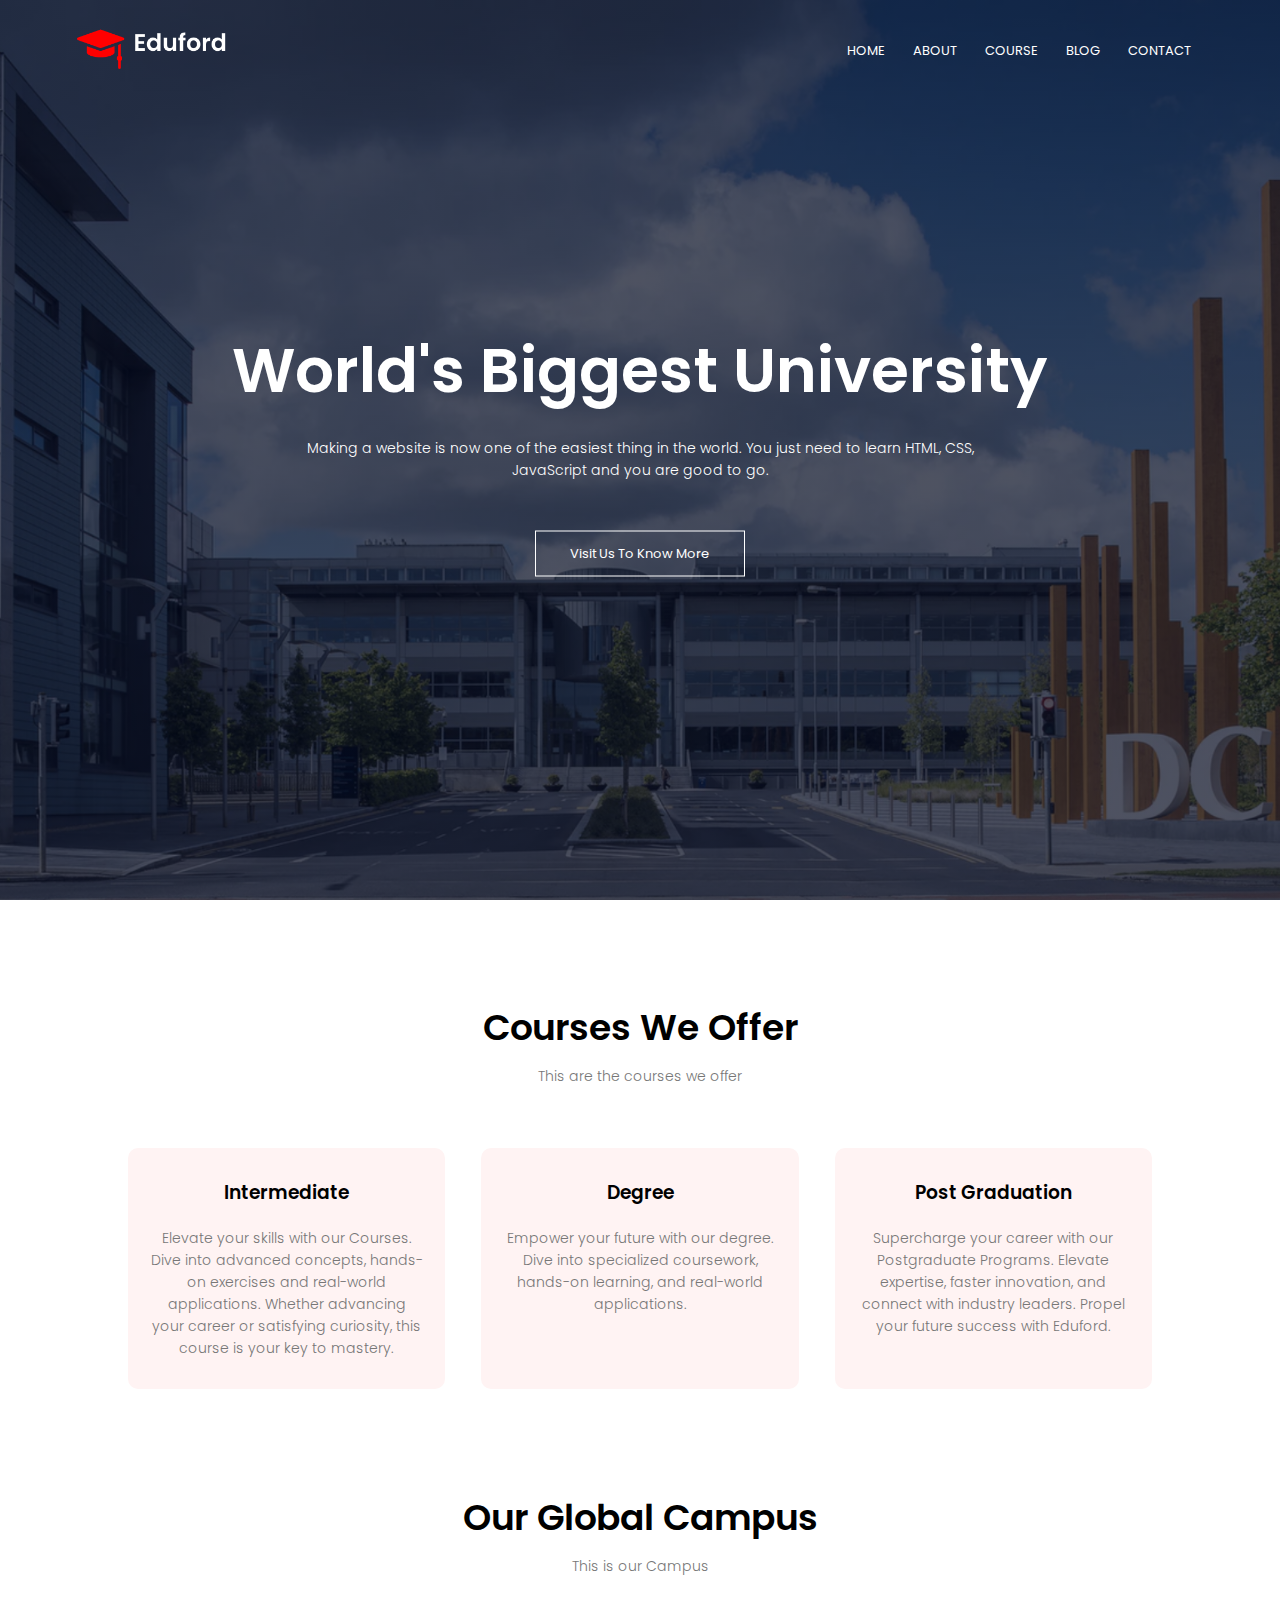
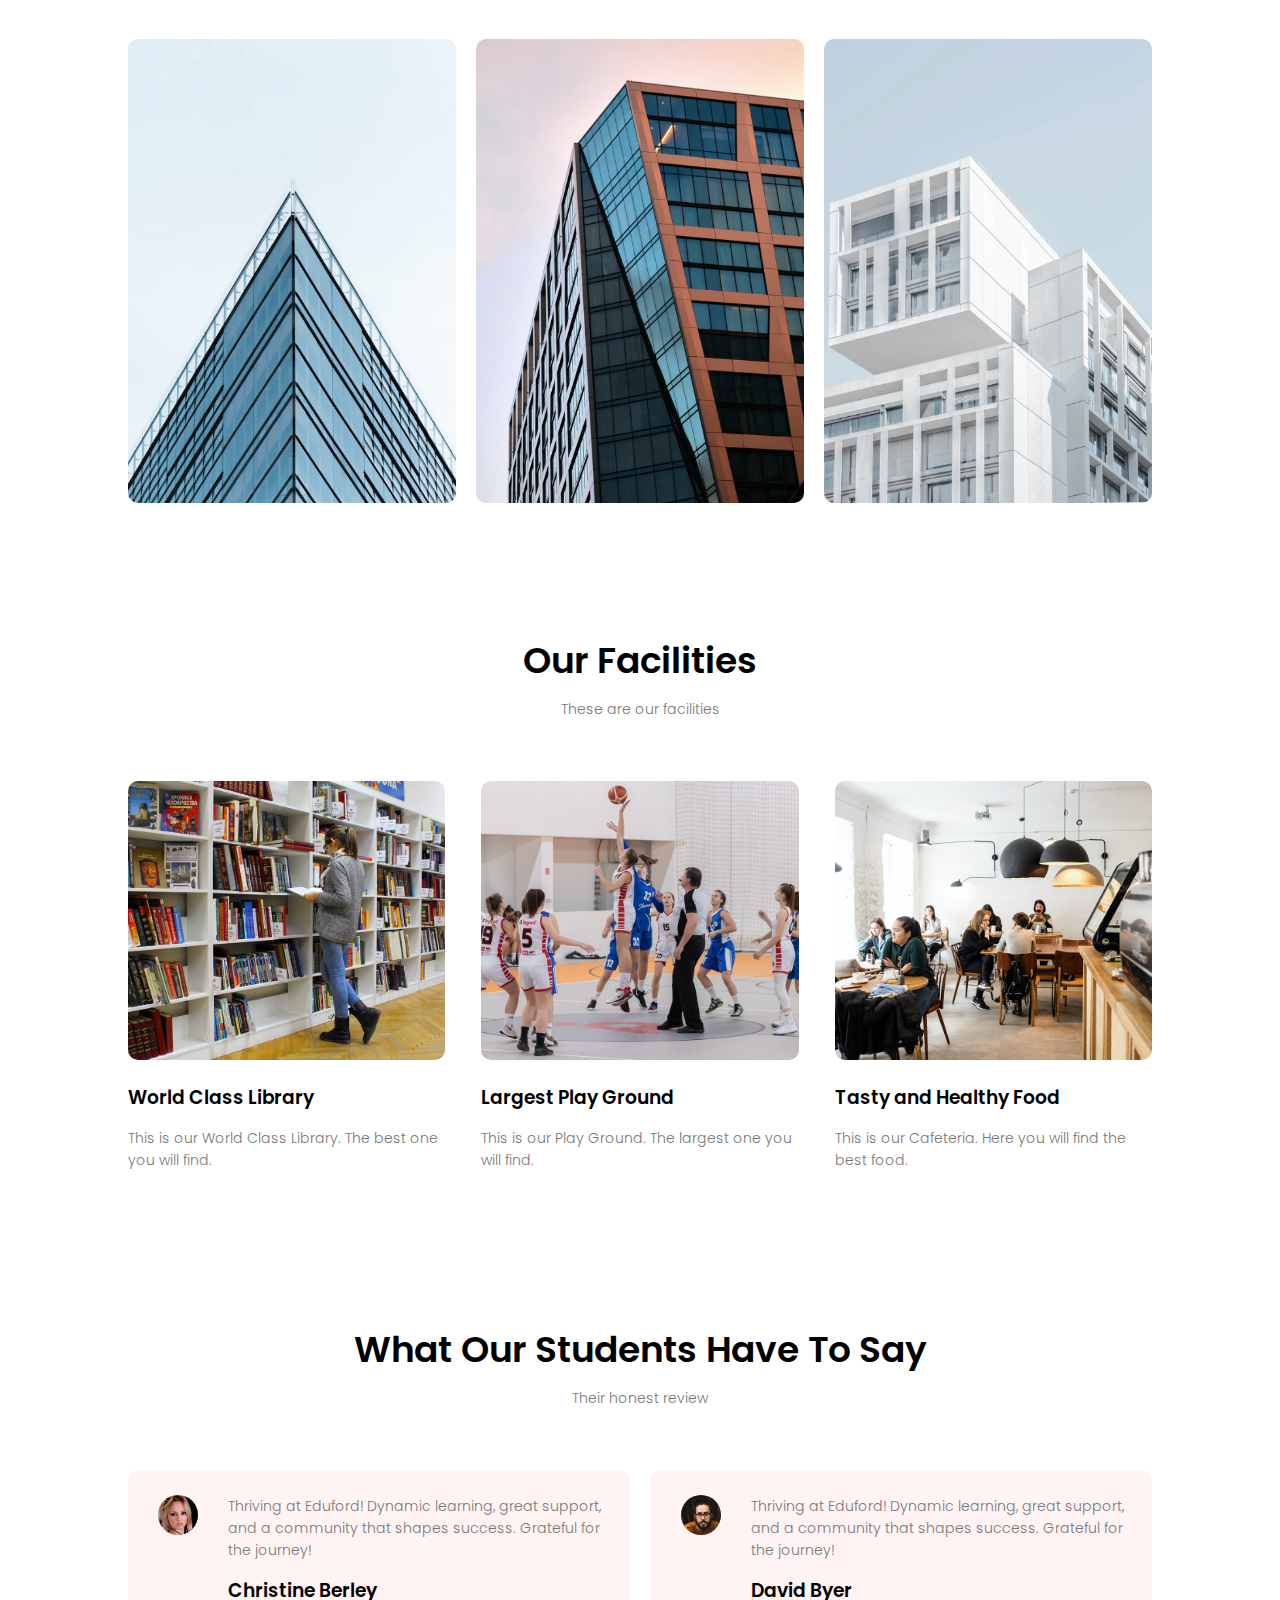
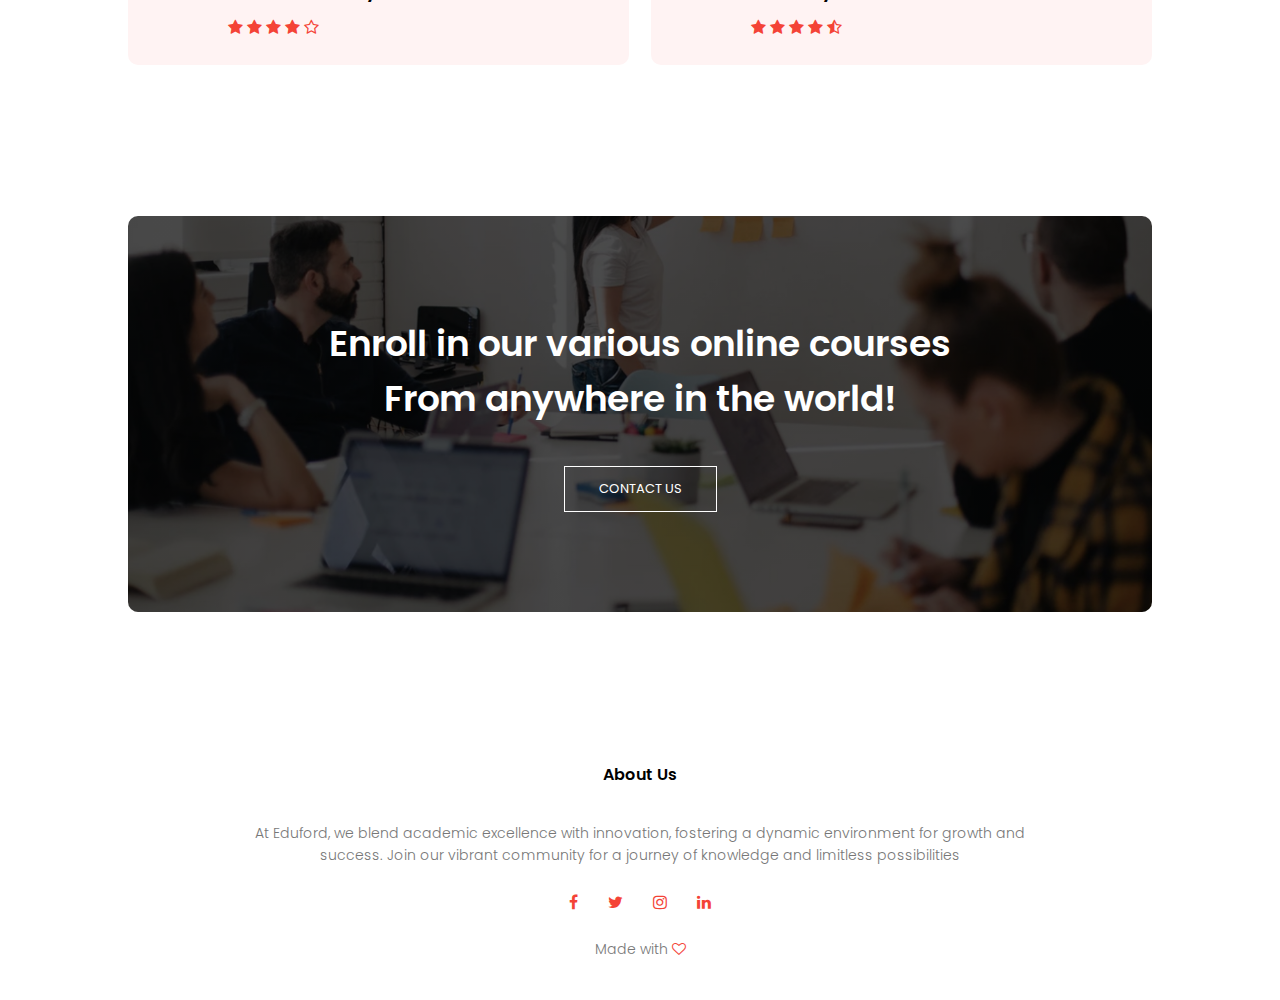
<file: index.html>
<!DOCTYPE html>
<html lang="en">

<head>
    <meta name="viewport" content="width=device-width, initial-scale=1.0">
    <title>University Website Design</title>
    <link rel="stylesheet" href="style.css">
    <link rel="preconnect" href="https://fonts.googleapis.com">
    <link rel="preconnect" href="https://fonts.gstatic.com" crossorigin>
    <link href="https://fonts.googleapis.com/css2?family=Poppins:wght@100;200;300;400;600;700&display=swap"
        rel="stylesheet">
    <link rel="stylesheet" href="https://stackpath.bootstrapcdn.com/font-awesome/4.7.0/css/font-awesome.min.css">
</head>

<body>
    <section class="header">
        <nav>
            <a href="index.html"> <img src="images/logo.png"></a>
            <div class="nav-links" id="navLinks">
                <i class="fa fa-times" onclick="hideMenu()"></i>
                <ul>
                    <li><a href="index.html">HOME</a></li>
                    <li><a href="about.html">ABOUT</a></li>
                    <li><a href="course.html">COURSE</a></li>
                    <li><a href="blog.html">BLOG</a></li>
                    <li><a href="contact.html">CONTACT</a></li>
                </ul>
            </div>
            <i class="fa fa-bars" onclick="showMenu()"></i>
        </nav>
        <div class="text-box">
            <h1>World's Biggest University</h1>
            <p>Making a website is now one of the easiest thing in the world. You just need to learn HTML, CSS,<br>
                JavaScript and you are good to go.</p>
            <a href="" class="hero-btn">Visit Us To Know More</a>
        </div>

    </section>

    <!-------------Courses--------->

    <section class="course">
        <h1>Courses We Offer</h1>
        <p>This are the courses we offer</p>
        <div class="row">
            <div class="course-col">
                <h3>Intermediate</h3>
                <p>Elevate your skills with our Courses. Dive into advanced concepts, hands-on exercises and real-world
                    applications. Whether advancing your career or satisfying curiosity, this course is your key to
                    mastery.</p>
            </div>
            <div class="course-col">
                <h3>Degree</h3>
                <p>Empower your future with our degree. Dive into specialized coursework, hands-on learning, and
                    real-world applications.</p>
            </div>
            <div class="course-col">
                <h3>Post Graduation</h3>
                <p>Supercharge your career with our Postgraduate Programs. Elevate expertise, faster innovation, and
                    connect with industry leaders. Propel your future success with Eduford.</p>
            </div>
        </div>
    </section>

    <!-- Campus -->

    <section class="campus">
        <h1>Our Global Campus</h1>
        <p>This is our Campus</p>

        <div class="row">
            <div class="campus-col">
                <img src="images/london.png">
                <div class="layer">
                    <h3>LONDON</h3>
                </div>
            </div>
            <div class="campus-col">
                <img src="images/newyork.png">
                <div class="layer">
                    <h3>NEW YORK</h3>
                </div>
            </div>
            <div class="campus-col">
                <img src="images/washington.png">
                <div class="layer">
                    <h3>WASHINGTON</h3>
                </div>
            </div>
        </div>
    </section>

    <!-- Facilities -->

    <section class="facilities">
        <h1>Our Facilities</h1>
        <p>These are our facilities</p>

        <div class="row">
            <div class="facilities-col">
                <img src="images/library.png">
                <h3>World Class Library</h3>
                <p>This is our World Class Library. The best one you will find.</p>
            </div>
            <div class="facilities-col">
                <img src="images/basketball.png">
                <h3>Largest Play Ground</h3>
                <p>This is our Play Ground. The largest one you will find.</p>
            </div>
            <div class="facilities-col">
                <img src="images/cafeteria.png">
                <h3>Tasty and Healthy Food</h3>
                <p>This is our Cafeteria. Here you will find the best food.</p>
            </div>
        </div>
    </section>

    <!-- Testimonials -->

    <section class="testimonials">
        <h1>What Our Students Have To Say</h1>
        <p>Their honest review</p>

        <div class="row">
            <div class="testimonial-col">
                <img src="images/user1.jpg">
                <div>
                    <p>Thriving at Eduford! Dynamic learning, great support, and a community that shapes success.
                        Grateful for the journey!</p>
                    <h3>Christine Berley</h3>
                    <i class="fa fa-star"></i>
                    <i class="fa fa-star"></i>
                    <i class="fa fa-star"></i>
                    <i class="fa fa-star"></i>
                    <i class="fa fa-star-o"></i>
                </div>
            </div>
            <div class="testimonial-col">
                <img src="images/user2.jpg">
                <div>
                    <p>Thriving at Eduford! Dynamic learning, great support, and a community that shapes success.
                        Grateful for the journey!</p>
                    <h3>David Byer</h3>
                    <i class="fa fa-star"></i>
                    <i class="fa fa-star"></i>
                    <i class="fa fa-star"></i>
                    <i class="fa fa-star"></i>
                    <i class="fa fa-star-half-o"></i>
                </div>
            </div>
        </div>
    </section>

    <!-- Call to Action -->

    <section class="cta">
        <h1>Enroll in our various online courses<br>From anywhere in the world!</h1>
        <a href="contact.html" class="hero-btn">CONTACT US</a>
    </section>

    <!-- Footer -->

    <section class="footer">
        <h4>About Us</h4>
        <p>At Eduford, we blend academic excellence with innovation, fostering a dynamic environment for growth
            and<br>success. Join our vibrant community for a journey of knowledge and limitless possibilities</p>
        <div class="icons">
            <i class="fa fa-facebook"></i>
            <i class="fa fa-twitter"></i>
            <i class="fa fa-instagram"></i>
            <i class="fa fa-linkedin"></i>
        </div>
        <p>Made with <i class="fa fa-heart-o"></i></p>
    </section>



    <!-----------JavaScript for Toggle Menu------------->
    <script>
        var navLinks = document.getElementById("navLinks");

        function showMenu() {
            navLinks.style.right = "0";
        }
        function hideMenu() {
            navLinks.style.right = "-200px";
        }
    </script>

</body>

</html>
</file>
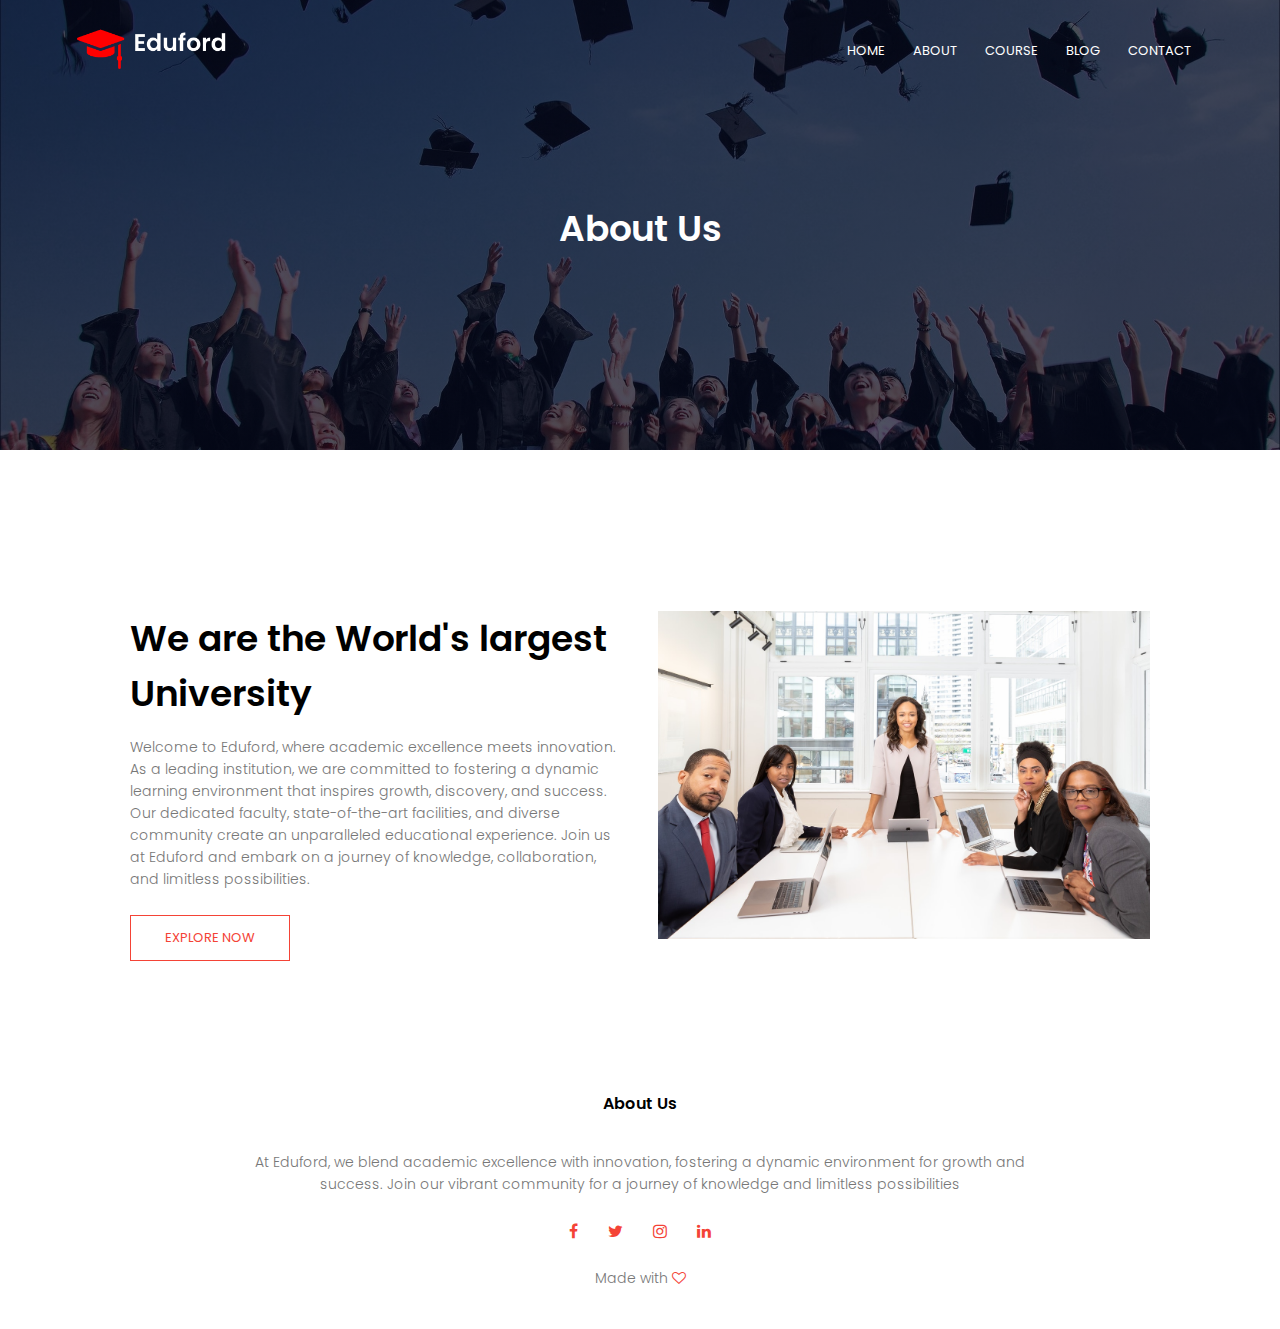
<file: about.html>
<!DOCTYPE html>
<html lang="en">

<head>
    <meta name="viewport" content="width=device-width, initial-scale=1.0">
    <title>University Website Design</title>
    <link rel="stylesheet" href="style.css">
    <link rel="preconnect" href="https://fonts.googleapis.com">
    <link rel="preconnect" href="https://fonts.gstatic.com" crossorigin>
    <link href="https://fonts.googleapis.com/css2?family=Poppins:wght@100;200;300;400;600;700&display=swap"
        rel="stylesheet">
    <link rel="stylesheet" href="https://stackpath.bootstrapcdn.com/font-awesome/4.7.0/css/font-awesome.min.css">
</head>

<body>
    <section class="sub-header">
        <nav>
            <a href="index.html"> <img src="images/logo.png"></a>
            <div class="nav-links" id="navLinks">
                <i class="fa fa-times" onclick="hideMenu()"></i>
                <ul>
                    <li><a href="index.html">HOME</a></li>
                    <li><a href="about.html">ABOUT</a></li>
                    <li><a href="course.html">COURSE</a></li>
                    <li><a href="blog.html">BLOG</a></li>
                    <li><a href="contact.html">CONTACT</a></li>
                </ul>
            </div>
            <i class="fa fa-bars" onclick="showMenu()"></i>
        </nav>
        <h1>About Us</h1>

    </section>
    <!-- About us content -->
    <section class="about-us">
        <div class="row">
            <div class="about-col">
                <h1>We are the World's largest University</h1>
                <p>Welcome to Eduford, where academic excellence meets innovation. As a leading institution, we are
                    committed to fostering a dynamic learning environment that inspires growth, discovery, and success.
                    Our dedicated faculty, state-of-the-art facilities, and diverse community create an unparalleled
                    educational experience. Join us at Eduford and embark on a journey of knowledge, collaboration, and
                    limitless possibilities.</p>
                <a href="" class="hero-btn red-btn">EXPLORE NOW</a>
            </div>
            <div class="about-col">
                <img src="images/about.jpg">
            </div>
        </div>
    </section>


    <!-- Footer -->

    <section class="footer">
        <h4>About Us</h4>
        <p>At Eduford, we blend academic excellence with innovation, fostering a dynamic environment for growth
            and<br>success. Join our vibrant community for a journey of knowledge and limitless possibilities</p>
        <div class="icons">
            <i class="fa fa-facebook"></i>
            <i class="fa fa-twitter"></i>
            <i class="fa fa-instagram"></i>
            <i class="fa fa-linkedin"></i>
        </div>
        <p>Made with <i class="fa fa-heart-o"></i></p>
    </section>



    <!-----------JavaScript for Toggle Menu------------->
    <script>
        var navLinks = document.getElementById("navLinks");

        function showMenu() {
            navLinks.style.right = "0";
        }
        function hideMenu() {
            navLinks.style.right = "-200px";
        }
    </script>

</body>

</html>
</file>
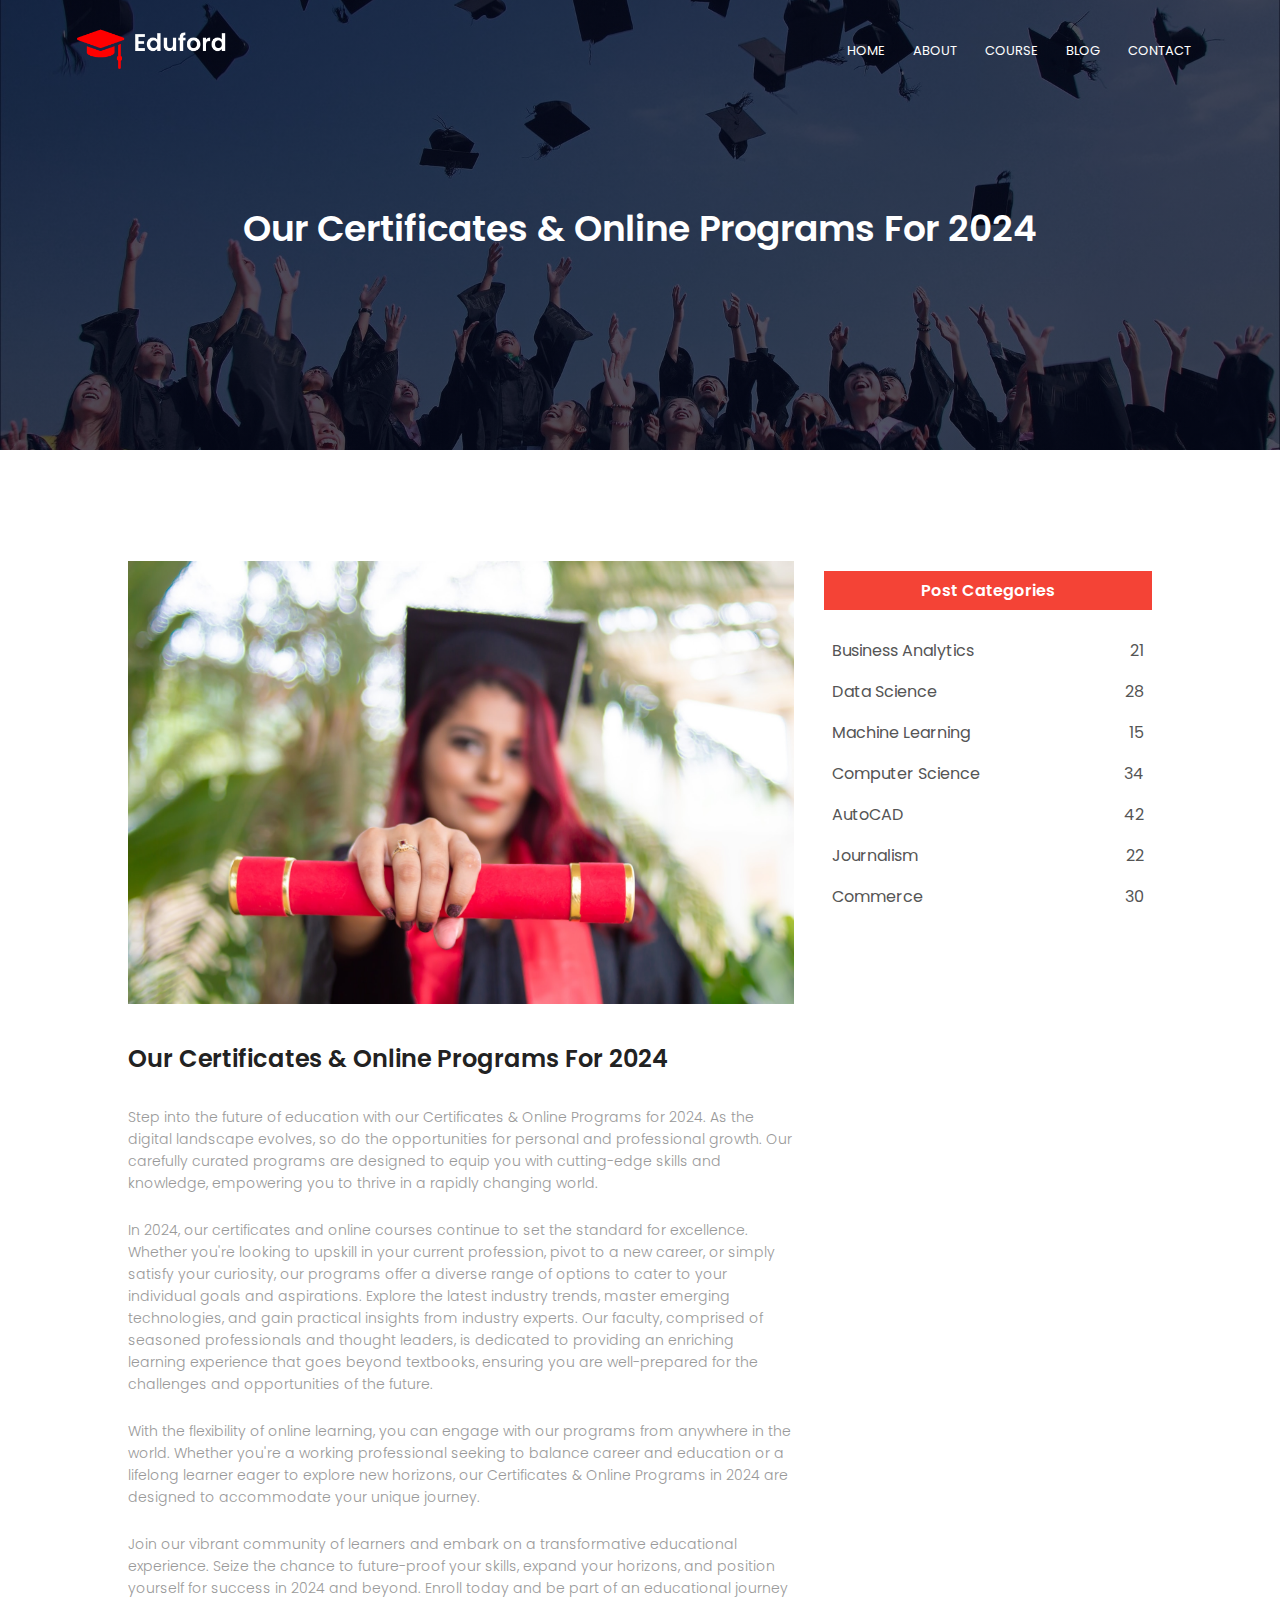
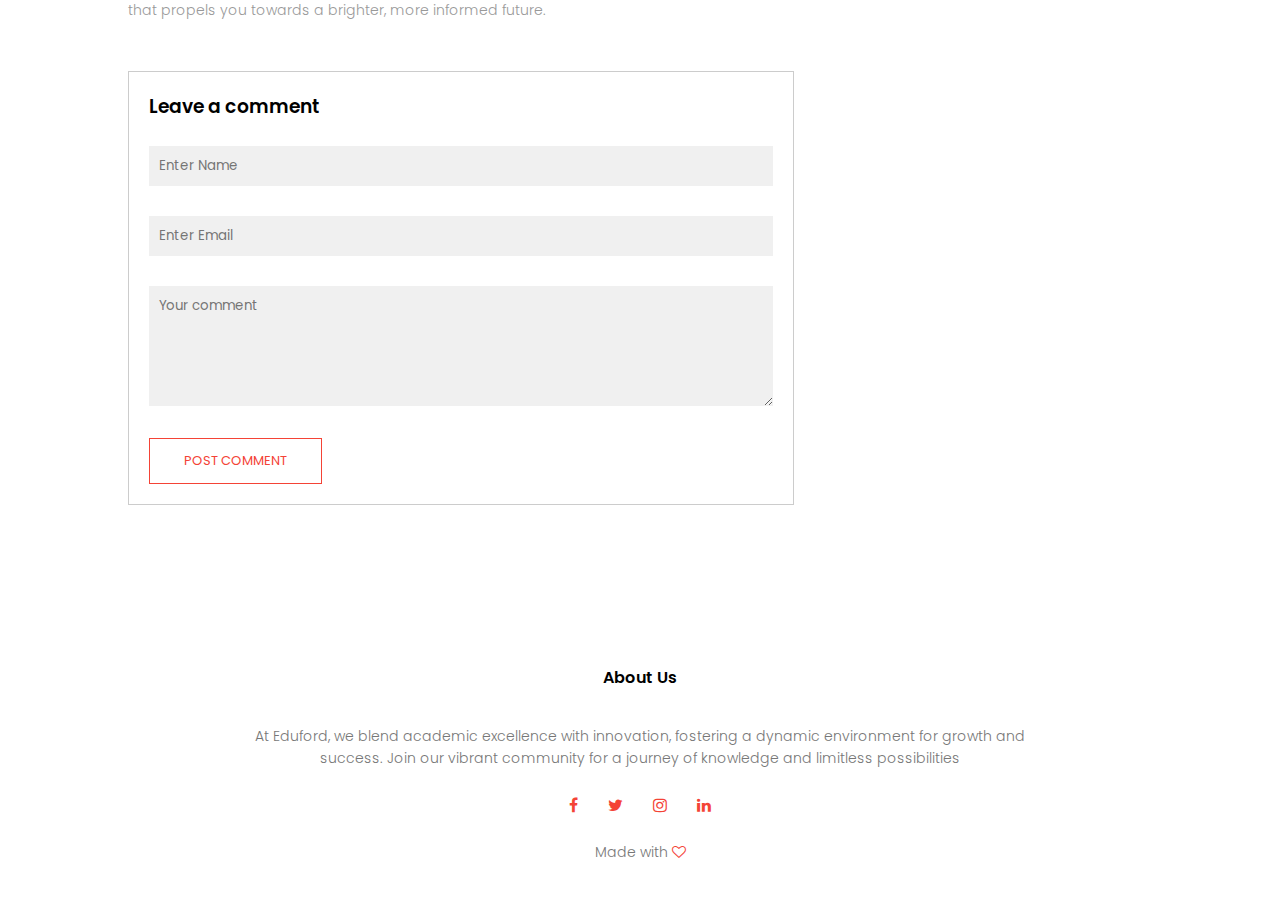
<file: blog.html>
<!DOCTYPE html>
<html lang="en">

<head>
    <meta name="viewport" content="width=device-width, initial-scale=1.0">
    <title>University Website Design</title>
    <link rel="stylesheet" href="style.css">
    <link rel="preconnect" href="https://fonts.googleapis.com">
    <link rel="preconnect" href="https://fonts.gstatic.com" crossorigin>
    <link href="https://fonts.googleapis.com/css2?family=Poppins:wght@100;200;300;400;600;700&display=swap"
        rel="stylesheet">
    <link rel="stylesheet" href="https://stackpath.bootstrapcdn.com/font-awesome/4.7.0/css/font-awesome.min.css">
</head>

<body>
    <section class="sub-header">
        <nav>
            <a href="index.html"> <img src="images/logo.png"></a>
            <div class="nav-links" id="navLinks">
                <i class="fa fa-times" onclick="hideMenu()"></i>
                <ul>
                    <li><a href="index.html">HOME</a></li>
                    <li><a href="about.html">ABOUT</a></li>
                    <li><a href="course.html">COURSE</a></li>
                    <li><a href="blog.html">BLOG</a></li>
                    <li><a href="contact.html">CONTACT</a></li>
                </ul>
            </div>
            <i class="fa fa-bars" onclick="showMenu()"></i>
        </nav>
        <h1>Our Certificates & Online Programs For 2024</h1>

    </section>

    <!-- blog page content -->

    <section class="blog-content">
        <div class="row">
            <div class="blog-left">
                <img src="images/certificate.jpg">
                <h2>Our Certificates & Online Programs For 2024</h2>
                <p>Step into the future of education with our Certificates & Online Programs for 2024. As the digital
                    landscape evolves, so do the opportunities for personal and professional growth. Our carefully
                    curated programs are designed to equip you with cutting-edge skills and knowledge, empowering you to
                    thrive in a rapidly changing world.</p>
                <br>
                <p>In 2024, our certificates and online courses continue to set the standard for excellence. Whether
                    you're looking to upskill in your current profession, pivot to a new career, or simply satisfy your
                    curiosity, our programs offer a diverse range of options to cater to your individual goals and
                    aspirations. Explore the latest industry trends, master emerging technologies, and gain practical
                    insights from industry experts. Our faculty, comprised of seasoned professionals and thought
                    leaders, is dedicated to providing an enriching learning experience that goes beyond textbooks,
                    ensuring you are well-prepared for the challenges and opportunities of the future.</p>
                <br>
                <p>With the flexibility of online learning, you can engage with our programs from anywhere in the world.
                    Whether you're a working professional seeking to balance career and education or a lifelong learner
                    eager to explore new horizons, our Certificates & Online Programs in 2024 are designed to
                    accommodate your unique journey.</p>
                <br>
                <p>Join our vibrant community of learners and embark on a transformative educational experience. Seize
                    the chance to future-proof your skills, expand your horizons, and position yourself for success in
                    2024 and beyond. Enroll today and be part of an educational journey that propels you towards a
                    brighter, more informed future.</p>

                <div class="comment-box">
                    <h3>Leave a comment</h3>
                    <form class="comment-form">
                        <input type="text" placeholder="Enter Name">
                        <input type="email" placeholder="Enter Email">
                        <textarea rows="5" placeholder="Your comment"></textarea>
                        <button type="submit" class="hero-btn red-btn">POST COMMENT</button>
                    </form>
                </div>
            </div>
            <div class="blog-right">
                <h3>Post Categories</h3>
                <div>
                    <span>Business Analytics</span>
                    <span>21</span>
                </div>
                <div>
                    <span>Data Science</span>
                    <span>28</span>
                </div>
                <div>
                    <span>Machine Learning</span>
                    <span>15</span>
                </div>
                <div>
                    <span>Computer Science</span>
                    <span>34</span>
                </div>
                <div>
                    <span>AutoCAD</span>
                    <span>42</span>
                </div>
                <div>
                    <span>Journalism</span>
                    <span>22</span>
                </div>
                <div>
                    <span>Commerce</span>
                    <span>30</span>
                </div>
            </div>
        </div>
    </section>


    <!-- Footer -->

    <section class="footer">
        <h4>About Us</h4>
        <p>At Eduford, we blend academic excellence with innovation, fostering a dynamic environment for growth
            and<br>success. Join our vibrant community for a journey of knowledge and limitless possibilities</p>
        <div class="icons">
            <i class="fa fa-facebook"></i>
            <i class="fa fa-twitter"></i>
            <i class="fa fa-instagram"></i>
            <i class="fa fa-linkedin"></i>
        </div>
        <p>Made with <i class="fa fa-heart-o"></i></p>
    </section>



    <!-----------JavaScript for Toggle Menu------------->
    <script>
        var navLinks = document.getElementById("navLinks");

        function showMenu() {
            navLinks.style.right = "0";
        }
        function hideMenu() {
            navLinks.style.right = "-200px";
        }
    </script>

</body>

</html>
</file>
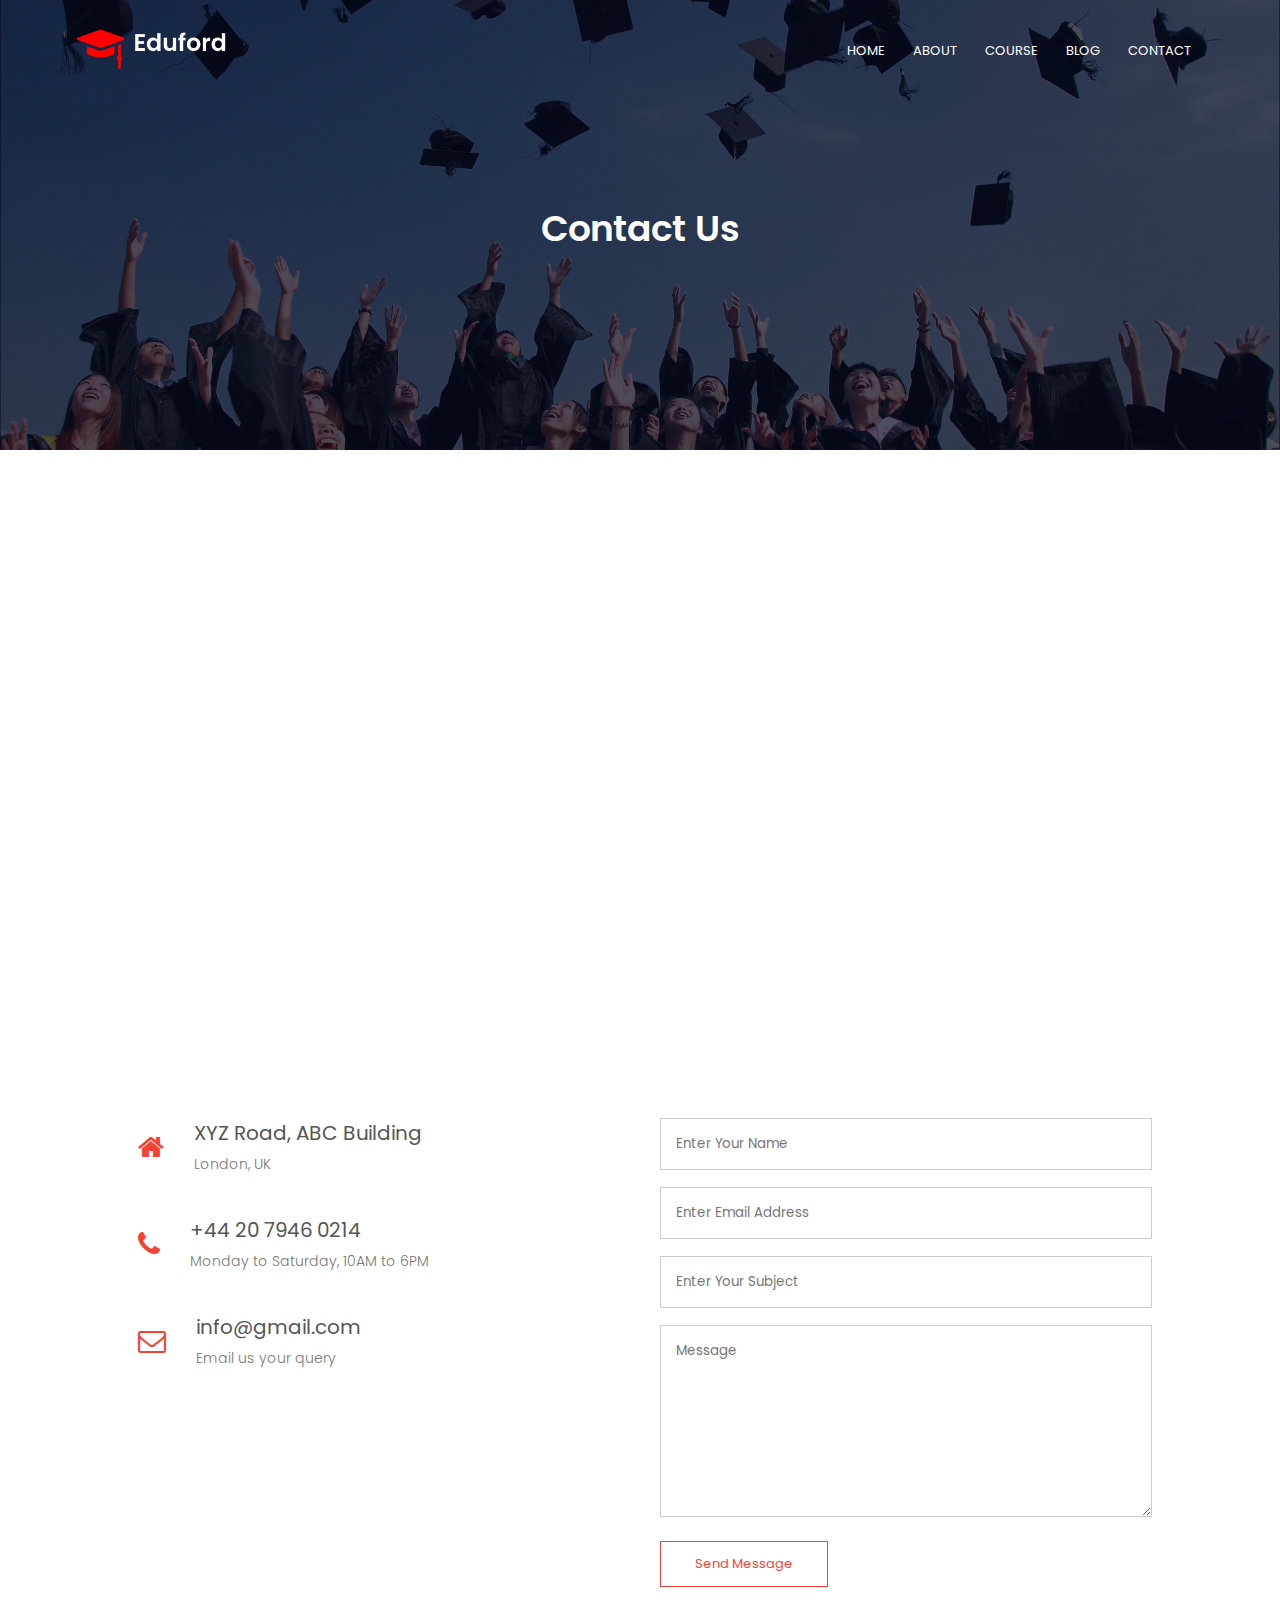
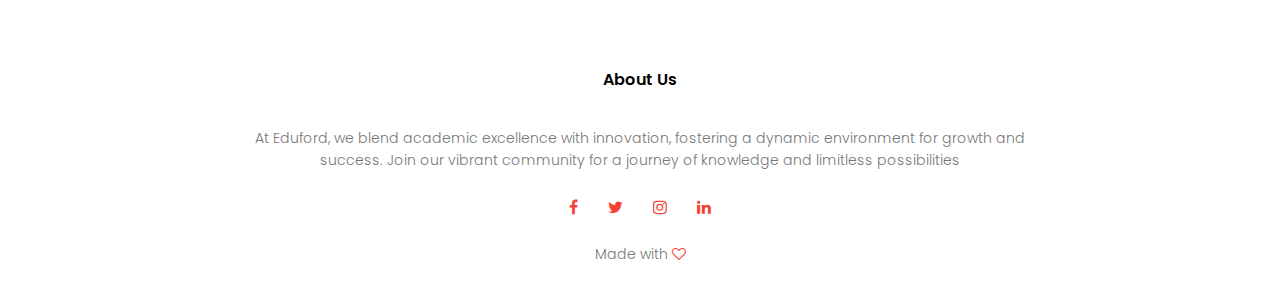
<file: contact.html>
<!DOCTYPE html>
<html lang="en">

<head>
    <meta name="viewport" content="width=device-width, initial-scale=1.0">
    <title>University Website Design</title>
    <link rel="stylesheet" href="style.css">
    <link rel="preconnect" href="https://fonts.googleapis.com">
    <link rel="preconnect" href="https://fonts.gstatic.com" crossorigin>
    <link href="https://fonts.googleapis.com/css2?family=Poppins:wght@100;200;300;400;600;700&display=swap"
        rel="stylesheet">
    <link rel="stylesheet" href="https://stackpath.bootstrapcdn.com/font-awesome/4.7.0/css/font-awesome.min.css">
</head>

<body>
    <section class="sub-header">
        <nav>
            <a href="index.html"> <img src="images/logo.png"></a>
            <div class="nav-links" id="navLinks">
                <i class="fa fa-times" onclick="hideMenu()"></i>
                <ul>
                    <li><a href="index.html">HOME</a></li>
                    <li><a href="about.html">ABOUT</a></li>
                    <li><a href="course.html">COURSE</a></li>
                    <li><a href="blog.html">BLOG</a></li>
                    <li><a href="contact.html">CONTACT</a></li>
                </ul>
            </div>
            <i class="fa fa-bars" onclick="showMenu()"></i>
        </nav>
        <h1>Contact Us</h1>

    </section>

    <!-- contact us -->
    <section class="location">
        <iframe
            src="https://www.google.com/maps/embed?pb=!1m18!1m12!1m3!1d6161.3652957198765!2d-0.10594040073825299!3d51.50150440251161!2m3!1f0!2f0!3f0!3m2!1i1024!2i768!4f13.1!3m3!1m2!1s0x47d8a00baf21de75%3A0x52963a5addd52a99!2sLondon%2C%20UK!5e0!3m2!1sen!2sro!4v1706889430445!5m2!1sen!2sro"
            width="600" height="450" style="border:0;" allowfullscreen="" loading="lazy"
            referrerpolicy="no-referrer-when-downgrade"></iframe>
    </section>

    <section class="contact-us">
        <div class="row">
            <div class="contact-col">
                <div>
                    <i class="fa fa-home"></i>
                    <span>
                        <h5>XYZ Road, ABC Building</h5>
                        <p>London, UK</p>
                    </span>
                </div>
                <div>
                    <i class="fa fa-phone"></i>
                    <span>
                        <h5>+44 20 7946 0214</h5>
                        <p>Monday to Saturday, 10AM to 6PM</p>
                    </span>
                </div>
                <div>
                    <i class="fa fa-envelope-o"></i>
                    <span>
                        <h5>info@gmail.com</h5>
                        <p>Email us your query</p>
                    </span>
                </div>
            </div>
            <div class="contact-col">
                <form action="">
                    <input type="text" placeholder="Enter Your Name" required>
                    <input type="email" placeholder="Enter Email Address" required>
                    <input type="text" placeholder="Enter Your Subject" required>
                    <textarea rows="8" placeholder="Message" required></textarea>
                    <button type="submit" class="hero-btn red-btn">Send Message</button>

                </form>
            </div>
        </div>
    </section>

    <!-- Footer -->

    <section class="footer">
        <h4>About Us</h4>
        <p>At Eduford, we blend academic excellence with innovation, fostering a dynamic environment for growth
            and<br>success. Join our vibrant community for a journey of knowledge and limitless possibilities</p>
        <div class="icons">
            <i class="fa fa-facebook"></i>
            <i class="fa fa-twitter"></i>
            <i class="fa fa-instagram"></i>
            <i class="fa fa-linkedin"></i>
        </div>
        <p>Made with <i class="fa fa-heart-o"></i></p>
    </section>






    <!-----------JavaScript for Toggle Menu------------->
    <script>
        var navLinks = document.getElementById("navLinks");

        function showMenu() {
            navLinks.style.right = "0";
        }
        function hideMenu() {
            navLinks.style.right = "-200px";
        }
    </script>

</body>

</html>
</file>
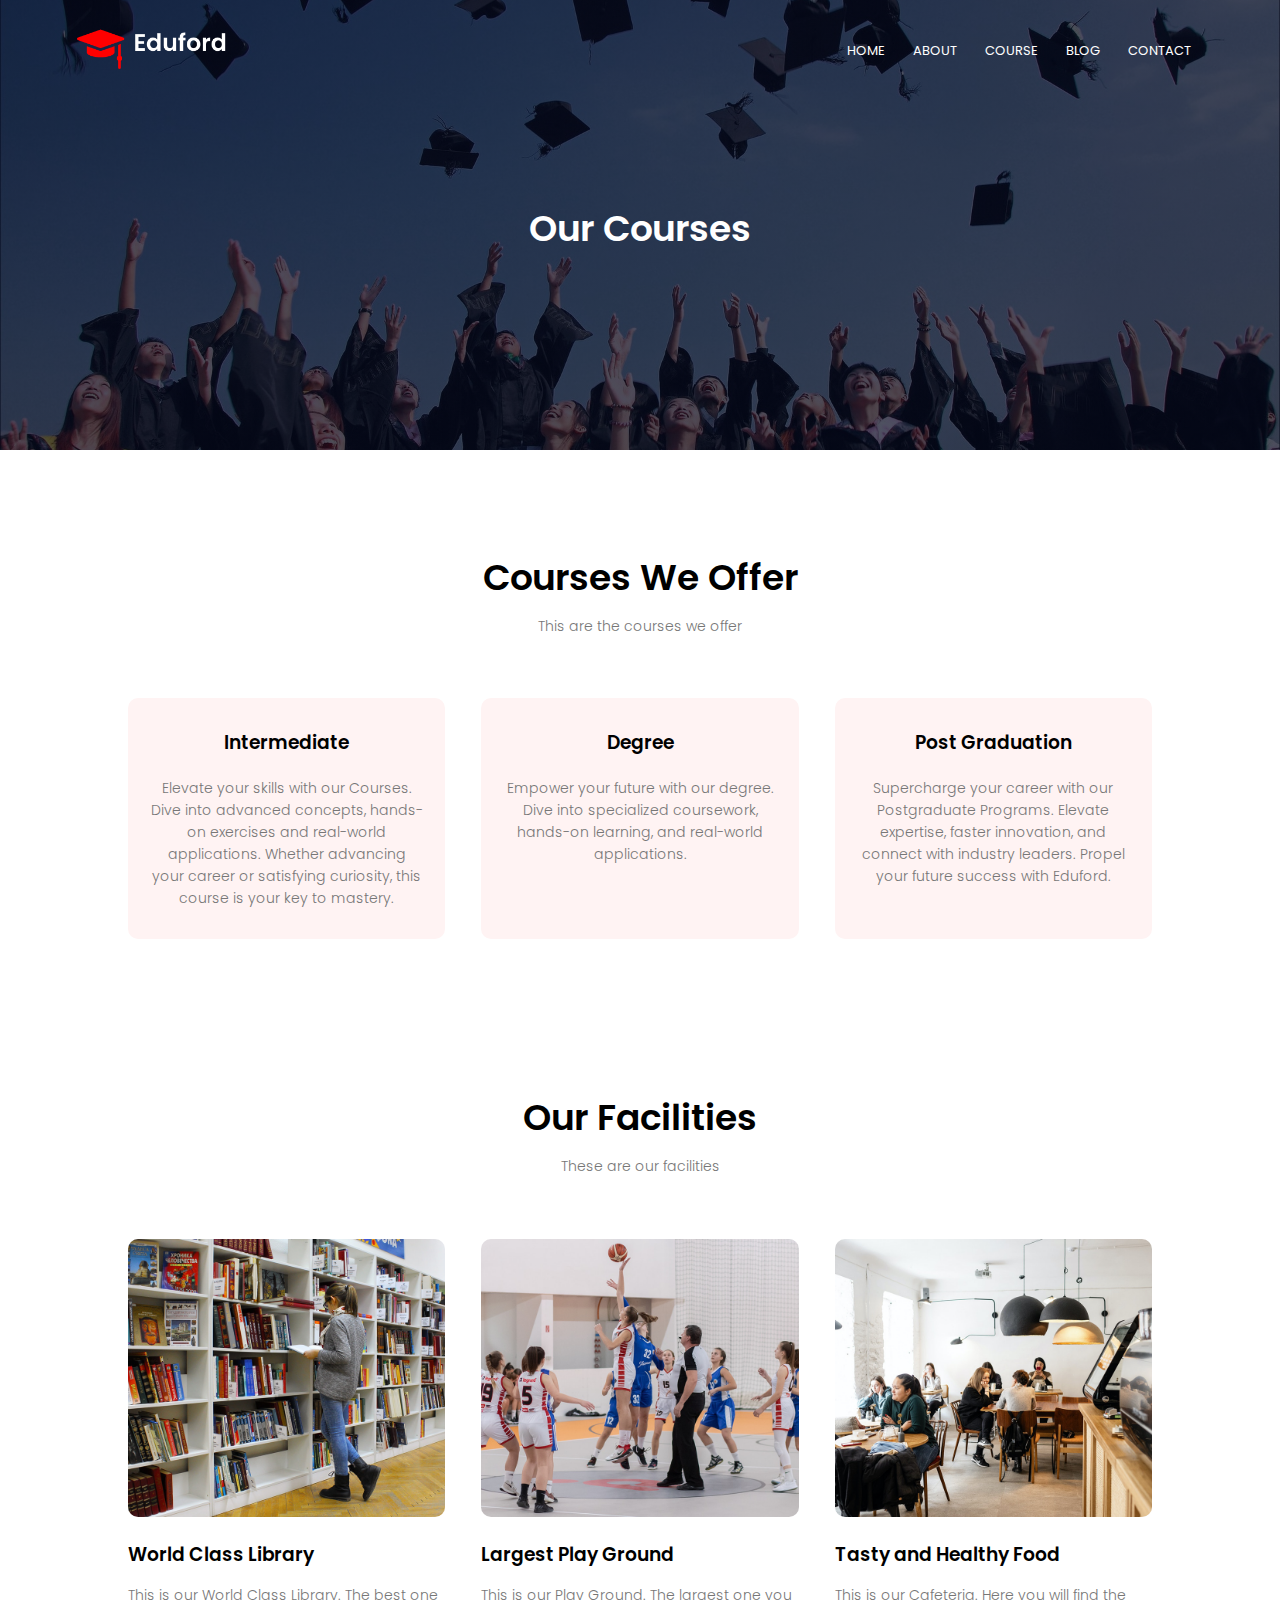
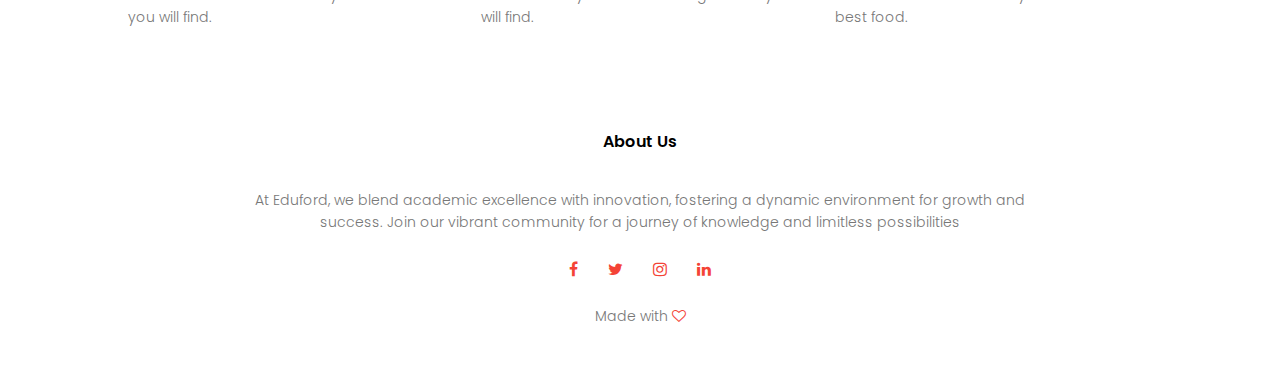
<file: course.html>
<!DOCTYPE html>
<html lang="en">

<head>
    <meta name="viewport" content="width=device-width, initial-scale=1.0">
    <title>University Website Design</title>
    <link rel="stylesheet" href="style.css">
    <link rel="preconnect" href="https://fonts.googleapis.com">
    <link rel="preconnect" href="https://fonts.gstatic.com" crossorigin>
    <link href="https://fonts.googleapis.com/css2?family=Poppins:wght@100;200;300;400;600;700&display=swap"
        rel="stylesheet">
    <link rel="stylesheet" href="https://stackpath.bootstrapcdn.com/font-awesome/4.7.0/css/font-awesome.min.css">
</head>

<body>
    <section class="sub-header">
        <nav>
            <a href="index.html"> <img src="images/logo.png"></a>
            <div class="nav-links" id="navLinks">
                <i class="fa fa-times" onclick="hideMenu()"></i>
                <ul>
                    <li><a href="index.html">HOME</a></li>
                    <li><a href="about.html">ABOUT</a></li>
                    <li><a href="course.html">COURSE</a></li>
                    <li><a href="blog.html">BLOG</a></li>
                    <li><a href="contact.html">CONTACT</a></li>
                </ul>
            </div>
            <i class="fa fa-bars" onclick="showMenu()"></i>
        </nav>
        <h1>Our Courses</h1>

    </section>

    <!-- Courses -->

    <section class="course">
        <h1>Courses We Offer</h1>
        <p>This are the courses we offer</p>
        <div class="row">
            <div class="course-col">
                <h3>Intermediate</h3>
                <p>Elevate your skills with our Courses. Dive into advanced concepts, hands-on exercises and real-world
                    applications. Whether advancing your career or satisfying curiosity, this course is your key to
                    mastery.</p>
            </div>
            <div class="course-col">
                <h3>Degree</h3>
                <p>Empower your future with our degree. Dive into specialized coursework, hands-on learning, and
                    real-world applications.</p>
            </div>
            <div class="course-col">
                <h3>Post Graduation</h3>
                <p>Supercharge your career with our Postgraduate Programs. Elevate expertise, faster innovation, and
                    connect with industry leaders. Propel your future success with Eduford.</p>
            </div>
        </div>
    </section>

    <!-- facilities -->

    <section class="facilities">
        <h1>Our Facilities</h1>
        <p>These are our facilities</p>

        <div class="row">
            <div class="facilities-col">
                <img src="images/library.png">
                <h3>World Class Library</h3>
                <p>This is our World Class Library. The best one you will find.</p>
            </div>
            <div class="facilities-col">
                <img src="images/basketball.png">
                <h3>Largest Play Ground</h3>
                <p>This is our Play Ground. The largest one you will find.</p>
            </div>
            <div class="facilities-col">
                <img src="images/cafeteria.png">
                <h3>Tasty and Healthy Food</h3>
                <p>This is our Cafeteria. Here you will find the best food.</p>
            </div>
        </div>
    </section>

    <!-- Footer -->

    <section class="footer">
        <h4>About Us</h4>
        <p>At Eduford, we blend academic excellence with innovation, fostering a dynamic environment for growth
            and<br>success. Join our vibrant community for a journey of knowledge and limitless possibilities</p>
        <div class="icons">
            <i class="fa fa-facebook"></i>
            <i class="fa fa-twitter"></i>
            <i class="fa fa-instagram"></i>
            <i class="fa fa-linkedin"></i>
        </div>
        <p>Made with <i class="fa fa-heart-o"></i></p>
    </section>



    <!-----------JavaScript for Toggle Menu------------->
    <script>
        var navLinks = document.getElementById("navLinks");

        function showMenu() {
            navLinks.style.right = "0";
        }
        function hideMenu() {
            navLinks.style.right = "-200px";
        }
    </script>

</body>

</html>
</file>
<file: style.css>
* {
    margin: 0;
    padding: 0;
    font-family: 'Poppins', sans-serif;
}

.header {
    min-height: 100vh;
    width: 100%;
    background-image: linear-gradient(rgba(4, 9, 30, 0.7), rgba(4, 9, 30, 0.7)), url(images/banner.png);
    background-position: center;
    position: relative;
    background-size: cover;
}

nav {
    display: flex;
    padding: 2% 6%;
    justify-content: space-between;
    align-items: center;
}

nav img {
    width: 150px;
}

.nav-links {
    flex: 1;
    text-align: right;

}

.nav-links ul li {
    list-style: none;
    display: inline-block;
    padding: 8px 12px;
    position: relative;
}

.nav-links ul li a {
    color: #fff;
    text-decoration: none;
    font-size: 13px;
}

.nav-links ul li::after {
    content: '';
    width: 0%;
    height: 2px;
    background: #f44336;
    display: block;
    margin: auto;
    transition: 0.5s;
}

.nav-links ul li:hover::after {
    width: 100%;
}

.text-box {
    width: 90%;
    color: #fff;
    position: absolute;
    top: 50%;
    left: 50%;
    transform: translate(-50%, -50%);
    text-align: center;
}

.text-box h1 {
    font-size: 62px;
}

.text-box p {
    margin: 10px 0 40px;
    font-size: 14px;
    color: #fff;
}

.hero-btn {
    display: inline-block;
    text-decoration: none;
    color: #fff;
    border: 1px solid #fff;
    padding: 12px 34px;
    font-size: 13px;
    background: transparent;
    position: relative;
    cursor: pointer;
}

.hero-btn:hover {
    border: 1px solid #f44336;
    background: #f44336;
    transition: 1s;
}

nav .fa {
    display: none;
}

@media(max-width: 700px) {
    .text-box h1 {
        font-size: 20px;
    }

    .nav-links ul li {
        display: block;
    }

    .nav-links {
        position: fixed;
        background: #f44336;
        height: 100vh;
        width: 200px;
        top: 0;
        right: -200px;
        text-align: left;
        z-index: 2;
        transition: 1s;
    }

    nav .fa {
        display: block;
        color: #fff;
        margin: 10px;
        font-size: 22px;
        cursor: pointer;
    }

    .nav-links ul {
        padding: 30px;
    }
}

/*--------Course-------*/

.course {
    width: 80%;
    margin: auto;
    text-align: center;
    padding-top: 100px;
}

h1 {
    font-size: 36px;
    font-weight: 600;
}

p {
    color: #777;
    font-size: 14px;
    font-weight: 300;
    line-height: 22px;
    padding: 10px;
}

.row {
    margin-top: 5%;
    display: flex;
    justify-content: space-between;
}

.course-col {
    flex-basis: 31%;
    background: #fff3f3;
    border-radius: 10px;
    margin-bottom: 5%;
    padding: 20px 12px;
    box-sizing: border-box;
    transition: 0.5s;
}

h3 {
    text-align: center;
    font-weight: 600;
    margin: 10px 0;
}

.course-col:hover {
    box-shadow: 0 0 20px 0px rgba(0, 0, 0, 0.2);

}

@media(max-width: 700px) {
    .row {
        flex-direction: column;
    }
}

/* ------campus------ */

.campus {
    width: 80%;
    margin: auto;
    text-align: center;
    padding-top: 50px;
}

.campus-col {
    flex-basis: 32%;
    border-radius: 10px;
    margin-bottom: 30px;
    position: relative;
    overflow: hidden;
}

.campus-col img {
    width: 100%;
    display: block;
}

.layer {
    background: transparent;
    height: 100%;
    width: 100%;
    position: absolute;
    top: 0;
    left: 0;
    transition: 0.5s;
}

.layer:hover {
    background: rgba(226, 0, 0, 0.7);
}

.layer h3 {
    width: 100%;
    font-weight: 500;
    color: #fff;
    font-size: 26px;
    bottom: 0;
    left: 50%;
    transform: translateX(-50%);
    position: absolute;
    opacity: 0;
    transition: 0.5s;
}

.layer:hover h3 {
    bottom: 49%;
    opacity: 1;
}

/* -------facilities------- */
.facilities {
    width: 80%;
    margin: auto;
    text-align: center;
    padding-top: 100px;
}

.facilities-col {
    flex-basis: 31%;
    border-radius: 10px;
    margin-bottom: 5%;
    text-align: left;
}

.facilities-col img {
    width: 100%;
    border-radius: 10px;
}

.facilities-col p {
    padding: 0;
}

.facilities-col h3 {
    margin-top: 16px;
    margin-bottom: 15px;
    text-align: left;
}

/* testimonials */
.testimonials {
    width: 80%;
    margin: auto;
    padding-top: 100px;
    text-align: center;
}

.testimonial-col {
    flex-basis: 44%;
    border-radius: 10px;
    margin-bottom: 5%;
    text-align: left;
    background: #fff3f3;
    padding: 25px;
    cursor: pointer;
    display: flex;
}

.testimonial-col img {
    height: 40px;
    margin-left: 5px;
    margin-right: 30px;
    border-radius: 50%;
}

.testimonial-col p {
    padding: 0;
}

.testimonial-col h3 {
    margin-top: 15px;
    text-align: left;
}

.testimonial-col .fa {
    color: #f44336;
}

@media(max-width: 700px) {
    .testimonial-col img {
        margin-left: 0px;
        margin-right: 15px;
    }
}

/* call to action */

.cta {
    margin: 100px auto;
    width: 80%;
    background-image: linear-gradient(rgba(0, 0, 0, 0.7), rgba(0, 0, 0, 0.7)), url(images/banner2.jpg);
    background-position: center;
    background-size: cover;
    border-radius: 10px;
    text-align: center;
    padding: 100px 0;
}

.cta h1 {
    color: #fff;
    margin-bottom: 40px;
    padding: 0;
}

@media(max-width: 700px) {
    .cta h1 {
        font-size: 24px;
    }
}

/* footer */

.footer {
    width: 100%;
    text-align: center;
    padding: 30px 0;
}

.footer h4 {
    margin-bottom: 25px;
    margin-top: 20px;
    font-weight: 600;
}

.icons .fa {
    color: #f44336;
    margin: 0 13px;
    cursor: pointer;
    padding: 18px 0;
}

.fa-heart-o {
    color: #f44336;
}

/* about us page */

.sub-header {
    height: 50vh;
    width: 100%;
    background-image: linear-gradient(rgba(4, 9, 30, 0.7), rgba(4, 9, 30, 0.7)), url(images/background.jpg);
    background-position: center;
    background-size: cover;
    text-align: center;
    color: #fff;
}

.sub-header h1 {
    margin-top: 100px;
}

.about-us {
    width: 80%;
    margin: auto;
    padding-top: 80px;
    padding-bottom: 50px;
}

.about-col {
    flex-basis: 48%;
    padding: 30px 2px;
}

.about-col img {
    width: 100%;
}

.about-col h1 {
    padding-top: 0;
}

.about-col p {
    padding: 15px 0 25px;
}

.red-btn {
    border: 1px solid #f44336;
    background: transparent;
    color: #f44336;
}

.red-btn:hover {
    color: #fff;
}

/* blog-content */
.blog-content {
    width: 80%;
    margin: auto;
    padding: 60px 0;
}

.blog-left {
    flex-basis: 65%;
}

.blog-left img {
    width: 100%;
}

.blog-left h2 {
    color: #222;
    font-weight: 600;
    margin: 30px 0;
}

.blog-left p {
    color: #999;
    padding: 0;
}

.blog-right {
    flex-basis: 32%;
}

.blog-right h3 {
    background: #f44336;
    color: #fff;
    padding: 7px 0;
    font-size: 16px;
    margin-bottom: 20px;
}

.blog-right div {
    display: flex;
    align-items: center;
    justify-content: space-between;
    color: #555;
    padding: 8px;
    box-sizing: border-box;
}

.comment-box {
    border: 1px solid #ccc;
    margin: 50px 0;
    padding: 10px 20px;
}

.comment-box h3 {
    text-align: left;
}

.comment-form input,
.comment-form textarea {
    width: 100%;
    padding: 10px;
    margin: 15px 0;
    box-sizing: border-box;
    border: none;
    outline: none;
    background: #f0f0f0;
}

.comment-form button {
    margin: 10px 0;
}

@media(max-width: 700px) {
    .sub-header h1 {
        font-size: 24px;
    }
}

/* contact us page */

.location {
    width: 80%;
    margin: auto;
    padding: 80px 0;
}

.location iframe {
    width: 100%;
}

.contact-us {
    width: 80%;
    margin: auto;

}

.contact-col {
    flex-basis: 48%;
    margin-bottom: 30px;
}

.contact-col div {
    display: flex;
    align-items: center;
    margin-bottom: 40px;
}

.contact-col div .fa {
    font-size: 28px;
    color: #f44336;
    margin: 10px;
    margin-right: 30px;
}

.contact-col div p {
    padding: 0;

}

.contact-col div h5 {
    font-size: 20px;
    margin-bottom: 5px;
    color: #555;
    font-weight: 400;
}

.contact-col input,
.contact-col textarea {
    width: 100%;
    padding: 15px;
    margin-bottom: 17px;
    outline: none;
    border: 1px solid #ccc;
    box-sizing: border-box;
}
</file>
